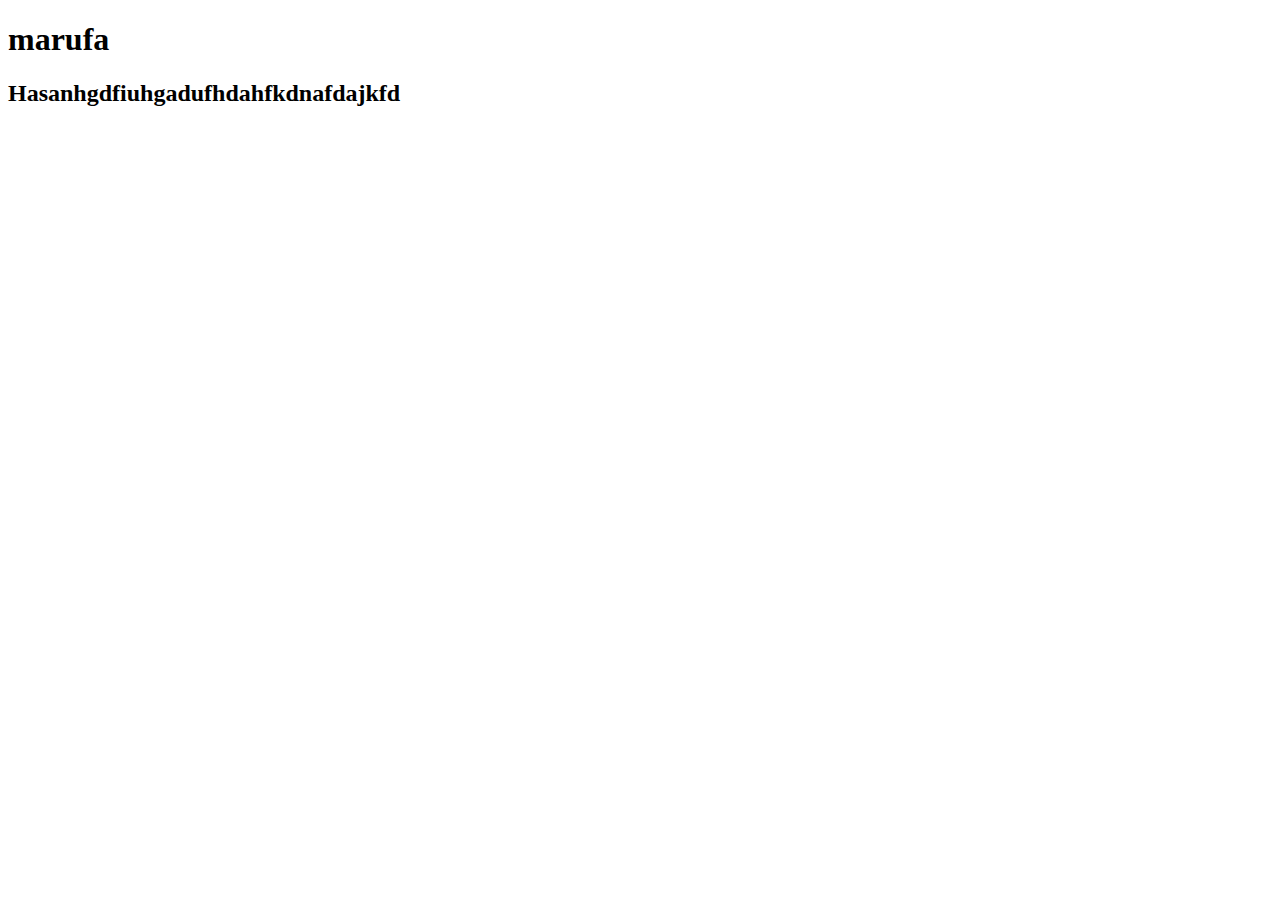
<file: file.html>
<!DOCTYPE html>
<html lang="en">
<head>
    <meta charset="UTF-8">
    <meta name="viewport" content="width=>, initial-scale=1.0">
    <title>Document</title>
</head>
<body>
    <h1>marufa</h1>
    <h2>
        Hasanhgdfiuhgadufhdahfkdnafdajkfd
    </h2>
</body>
</html>
</file>
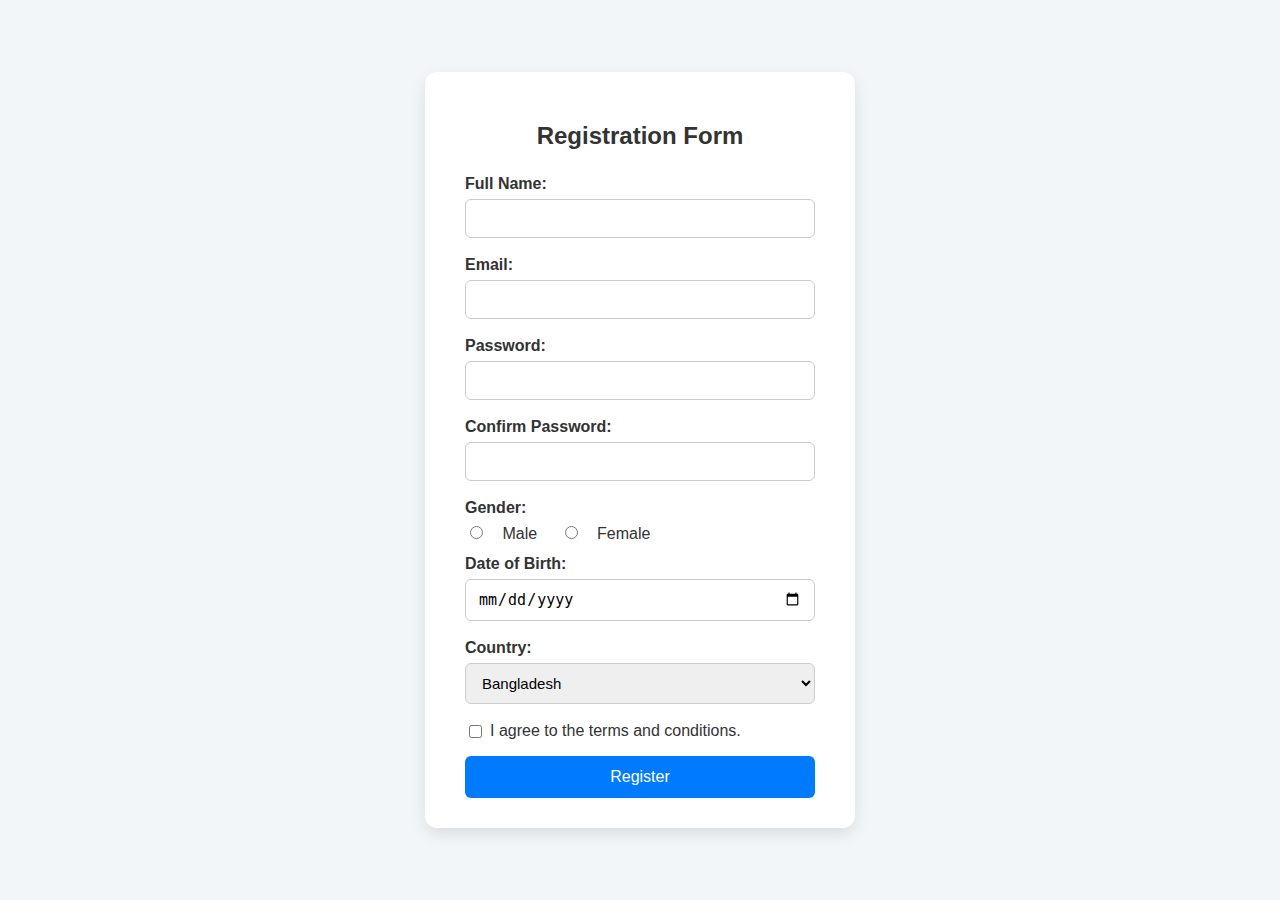
<file: labtask1.html>
<!DOCTYPE html>
<html lang="en">
<head>
  <meta charset="UTF-8">
  <meta name="viewport" content="width=device-width, initial-scale=1.0">
  <title>Registration Form</title>

  <!-- Link to external CSS file -->
  <link rel="stylesheet" href="labtask2.css">
</head>

<body>
  <form action="/register" method="POST">
    <h2>Registration Form</h2>

    <label for="fullname">Full Name:</label>
    <input type="text" id="fullname" name="fullname" required>

    <label for="email">Email:</label>
    <input type="email" id="email" name="email" required>

    <label for="password">Password:</label>
    <input type="password" id="password" name="password" required>

    <label for="confirm-password">Confirm Password:</label>
    <input type="password" id="confirm-password" name="confirm-password" required>

    <label>Gender:</label>
    <div class="gender-group">
      <input type="radio" id="male" name="gender" value="Male" required>
      <label for="male">Male</label>
      <input type="radio" id="female" name="gender" value="Female" required>
      <label for="female">Female</label>
    </div>

    <label for="dob">Date of Birth:</label>
    <input type="date" id="dob" name="dob" required>

    <label for="country">Country:</label>
    <select id="country" name="country" required>
      <option value="Bangladesh">Bangladesh</option>
      <option value="USA">USA</option>
      <option value="India">India</option>
      <option value="UK">UK</option>
    </select>

    <label class="terms">
      <input type="checkbox" id="terms" name="terms" required>
      I agree to the terms and conditions.
    </label>

    <button type="submit">Register</button>
  </form>
</body>
</html>
</file>
<file: labtask2.css>
/* General Body Styling */
body {
  font-family: Arial, sans-serif;
  background-color: #f3f6f9;
  display: flex;
  justify-content: center;
  align-items: center;
  height: 100vh;
  margin: 0;
}

/* Form Container */
form {
  background-color: #fff;
  padding: 30px 40px;
  border-radius: 12px;
  box-shadow: 0 6px 15px rgba(0, 0, 0, 0.1);
  width: 350px;
}

/* Form Header */
h2 {
  text-align: center;
  color: #333;
  margin-bottom: 25px;
}

/* Labels and Inputs */
label {
  display: block;
  margin-bottom: 6px;
  color: #333;
  font-weight: bold;
}

input[type="text"],
input[type="email"],
input[type="password"],
input[type="date"],
select {
  width: 100%;
  padding: 10px 12px;
  margin-bottom: 18px;
  border: 1px solid #ccc;
  border-radius: 6px;
  font-size: 15px;
  box-sizing: border-box;
}

/* Radio Buttons */
.gender-group {
  margin-bottom: 6px;
}

.gender-group input[type="radio"] {
  margin-right: 15px;
}

.gender-group label {
  display: inline-block;
  align-items: center;
  margin-right: 18px;
  font-weight: normal;
}

/* Checkbox */
.terms {
  display: flex;
  align-items: center;
  margin-bottom: 15px;
  font-weight: normal;
}

.terms input[type="checkbox"] {
  margin-right: 8px;
}

/* Button */
button {
  width: 100%;
  padding: 12px;
  background-color: #007BFF;
  color: white;
  border: none;
  border-radius: 6px;
  font-size: 16px;
  cursor: pointer;
  transition: background-color 0.3s;
}

button:hover {
  background-color: #0056b3;
}

/* Input Focus */
input:focus, select:focus {
  outline: none;
  border-color: #007BFF;
  box-shadow: 0 0 6px rgba(0, 123, 255, 0.3);
}

/* Responsive Design */
@media (max-width: 400px) {
  form {
    width: 90%;
  }
}
</file>
